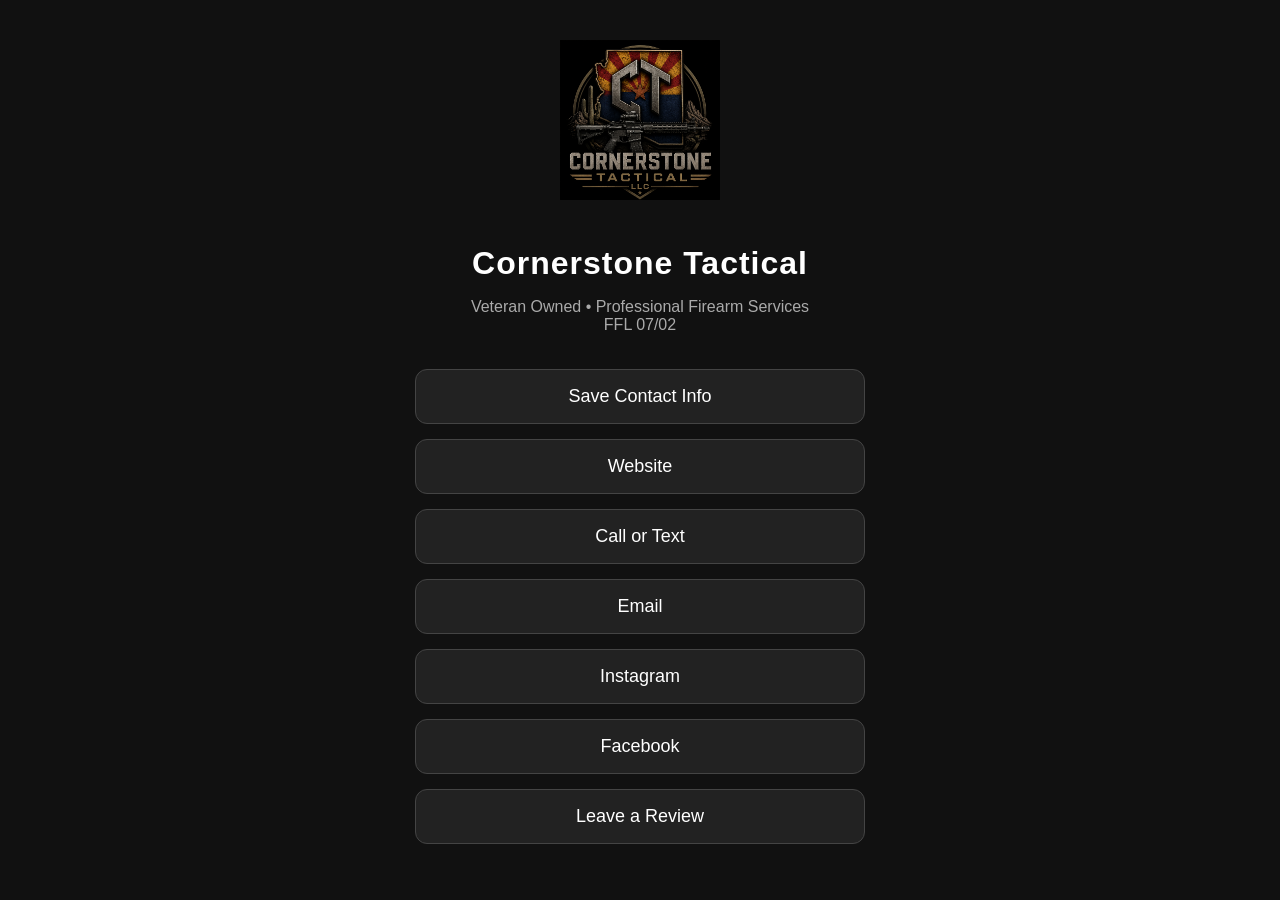
<file: card/index.html>
<!DOCTYPE html>
<html>
<head>
    <title>Cornerstone Tactical</title>
    <meta name="viewport" content="width=device-width, initial-scale=1.0">
    <meta charset="UTF-8">
    <link rel="stylesheet" href="styles.css">
</head>

<body>

<div class="container">

    <img src="../images/hero.jpg" class="logo" alt="Cornerstone Tactical">

    <h1>Cornerstone Tactical</h1>

    <p class="tagline">
    Veteran Owned • Professional Firearm Services<br>
    FFL 07/02
</p>
<a href="contact.vcf" class="button">
    Save Contact Info
</a>
    <a href="https://cornerstonetacticalaz.com" class="button">
        Website
    </a>

    <a href="tel:6029350340" class="button">
        Call or Text
    </a>

    <a href="mailto:cornerstonetacticalaz@gmail.com" class="button">
        Email
    </a>

    <a href="https://instagram.com/cornerstone_tactical" class="button">
        Instagram
    </a>
<a href="https://www.facebook.com/profile.php?id=61592400803992" class="button">
        Facebook
    </a>
<a href="https://g.page/r/CZeuagYIHbs4EBM/review" class="button">
    Leave a Review
</a>

</div>

</body>
</html>
</file>
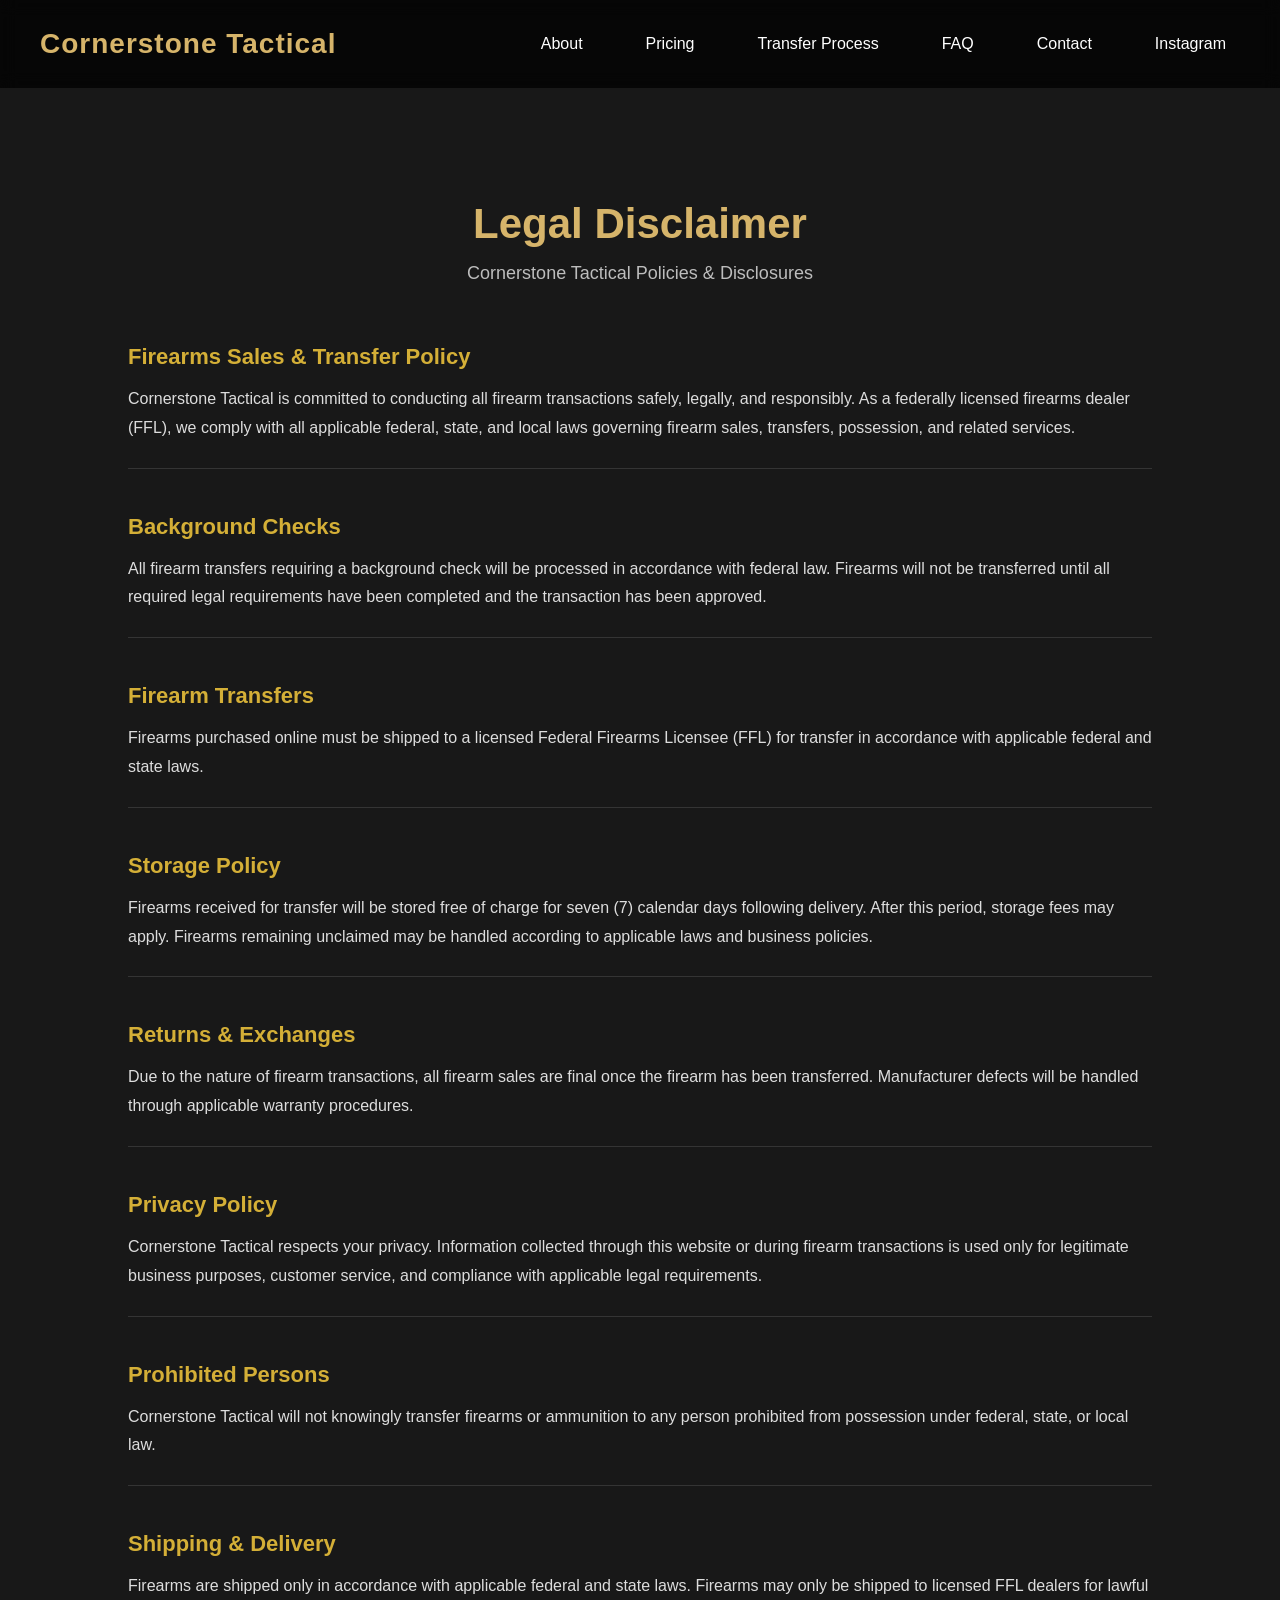
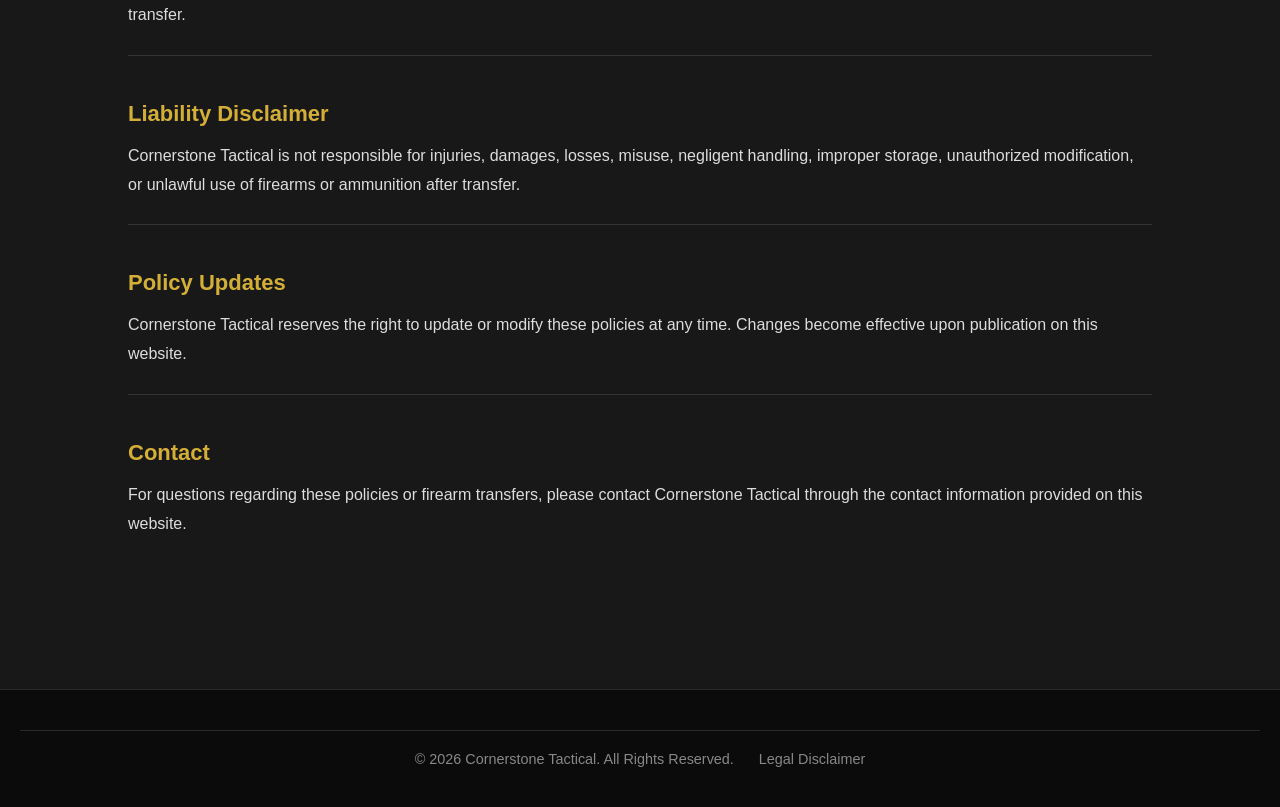
<file: legal.html>
<!DOCTYPE html>
<html lang="en">

<head>

<meta charset="UTF-8">
<meta name="viewport" content="width=device-width, initial-scale=1.0">

<title>Legal Disclaimer | Cornerstone Tactical</title>

<meta name="description" content="Cornerstone Tactical legal disclaimer, firearm transfer policies, privacy information, and business disclosures.">

<link rel="icon" type="image/png" sizes="32x32" href="/favicon-32.png?v=2">
<link rel="icon" type="image/png" sizes="16x16" href="/favicon-16.png?v=2">
<link rel="shortcut icon" href="/favicon-32.png?v=2">
<link rel="apple-touch-icon" href="/apple-touch-icon.png?v=2">
<link rel="icon" href="/favicon.ico">

<link rel="stylesheet" href="styles.css">


<!-- Google tag (gtag.js) -->
<script async src="https://www.googletagmanager.com/gtag/js?id=G-GX65HY13RM"></script>

<script>
window.dataLayer = window.dataLayer || [];

function gtag(){
    dataLayer.push(arguments);
}

gtag('js', new Date());

gtag('config', 'G-GX65HY13RM');
</script>

</head>



<body>


<header>

    <a href="index.html" class="logo">
    Cornerstone Tactical
</a>

    <button class="menu-toggle" aria-label="Toggle menu">
        ☰
    </button>


    <nav>

        <a href="index.html#about">About</a>
        <a href="index.html#pricing">Pricing</a>
        <a href="index.html#process">Transfer Process</a>
        <a href="index.html#faq">FAQ</a>
        <a href="index.html#contact">Contact</a>


        <a class="ig-button"
        href="https://instagram.com/cornerstone_tactical"
        target="_blank"
        rel="noopener">
        Instagram
        </a>

    </nav>


</header>


<section class="about legal-page">


<div class="section-title">

    <h2>Legal Disclaimer</h2>

    <p>
        Cornerstone Tactical Policies & Disclosures
    </p>

</div>


<div class="about-text legal-content">


</div>


<div class="legal-section">

<h3>Firearms Sales & Transfer Policy</h3>

<p>
Cornerstone Tactical is committed to conducting all firearm transactions safely,
legally, and responsibly. As a federally licensed firearms dealer (FFL), we comply
with all applicable federal, state, and local laws governing firearm sales,
transfers, possession, and related services.
</p>
</div>


<div class="legal-section">


<h3>Background Checks</h3>

<p>
All firearm transfers requiring a background check will be processed in accordance
with federal law. Firearms will not be transferred until all required legal
requirements have been completed and the transaction has been approved.
</p>

</div>


<div class="legal-section">

<h3>Firearm Transfers</h3>

<p>
Firearms purchased online must be shipped to a licensed Federal Firearms Licensee
(FFL) for transfer in accordance with applicable federal and state laws.
</p>

</div>


<div class="legal-section">

<h3>Storage Policy</h3>

<p>
Firearms received for transfer will be stored free of charge for seven (7) calendar
days following delivery. After this period, storage fees may apply. Firearms
remaining unclaimed may be handled according to applicable laws and business
policies.
</p>

</div>


<div class="legal-section">

<h3>Returns & Exchanges</h3>

<p>
Due to the nature of firearm transactions, all firearm sales are final once the
firearm has been transferred. Manufacturer defects will be handled through
applicable warranty procedures.
</p>

</div>


<div class="legal-section">

<h3>Privacy Policy</h3>

<p>
Cornerstone Tactical respects your privacy. Information collected through this
website or during firearm transactions is used only for legitimate business
purposes, customer service, and compliance with applicable legal requirements.
</p>

</div>


<div class="legal-section">

<h3>Prohibited Persons</h3>

<p>
Cornerstone Tactical will not knowingly transfer firearms or ammunition to any
person prohibited from possession under federal, state, or local law.
</p>

</div>


<div class="legal-section">

<h3>Shipping & Delivery</h3>

<p>
Firearms are shipped only in accordance with applicable federal and state laws.
Firearms may only be shipped to licensed FFL dealers for lawful transfer.
</p>

</div>


<div class="legal-section">

<h3>Liability Disclaimer</h3>

<p>
Cornerstone Tactical is not responsible for injuries, damages, losses, misuse,
negligent handling, improper storage, unauthorized modification, or unlawful use
of firearms or ammunition after transfer.
</p>

</div>


<div class="legal-section">

<h3>Policy Updates</h3>

<p>
Cornerstone Tactical reserves the right to update or modify these policies at any
time. Changes become effective upon publication on this website.
</p>

</div>


<div class="legal-section">

<h3>Contact</h3>

<p>
For questions regarding these policies or firearm transfers, please contact
Cornerstone Tactical through the contact information provided on this website.
</p>

</div>


</div>
</section>


<footer>

    <div class="footer-bottom">

        <p class="copyright">
            © 2026 Cornerstone Tactical. All Rights Reserved.
        </p>

        <a href="legal.html" class="legal-link">
            Legal Disclaimer
        </a>

    </div>

</footer>


<script src="script.js"></script>


</body>

</html>
</file>
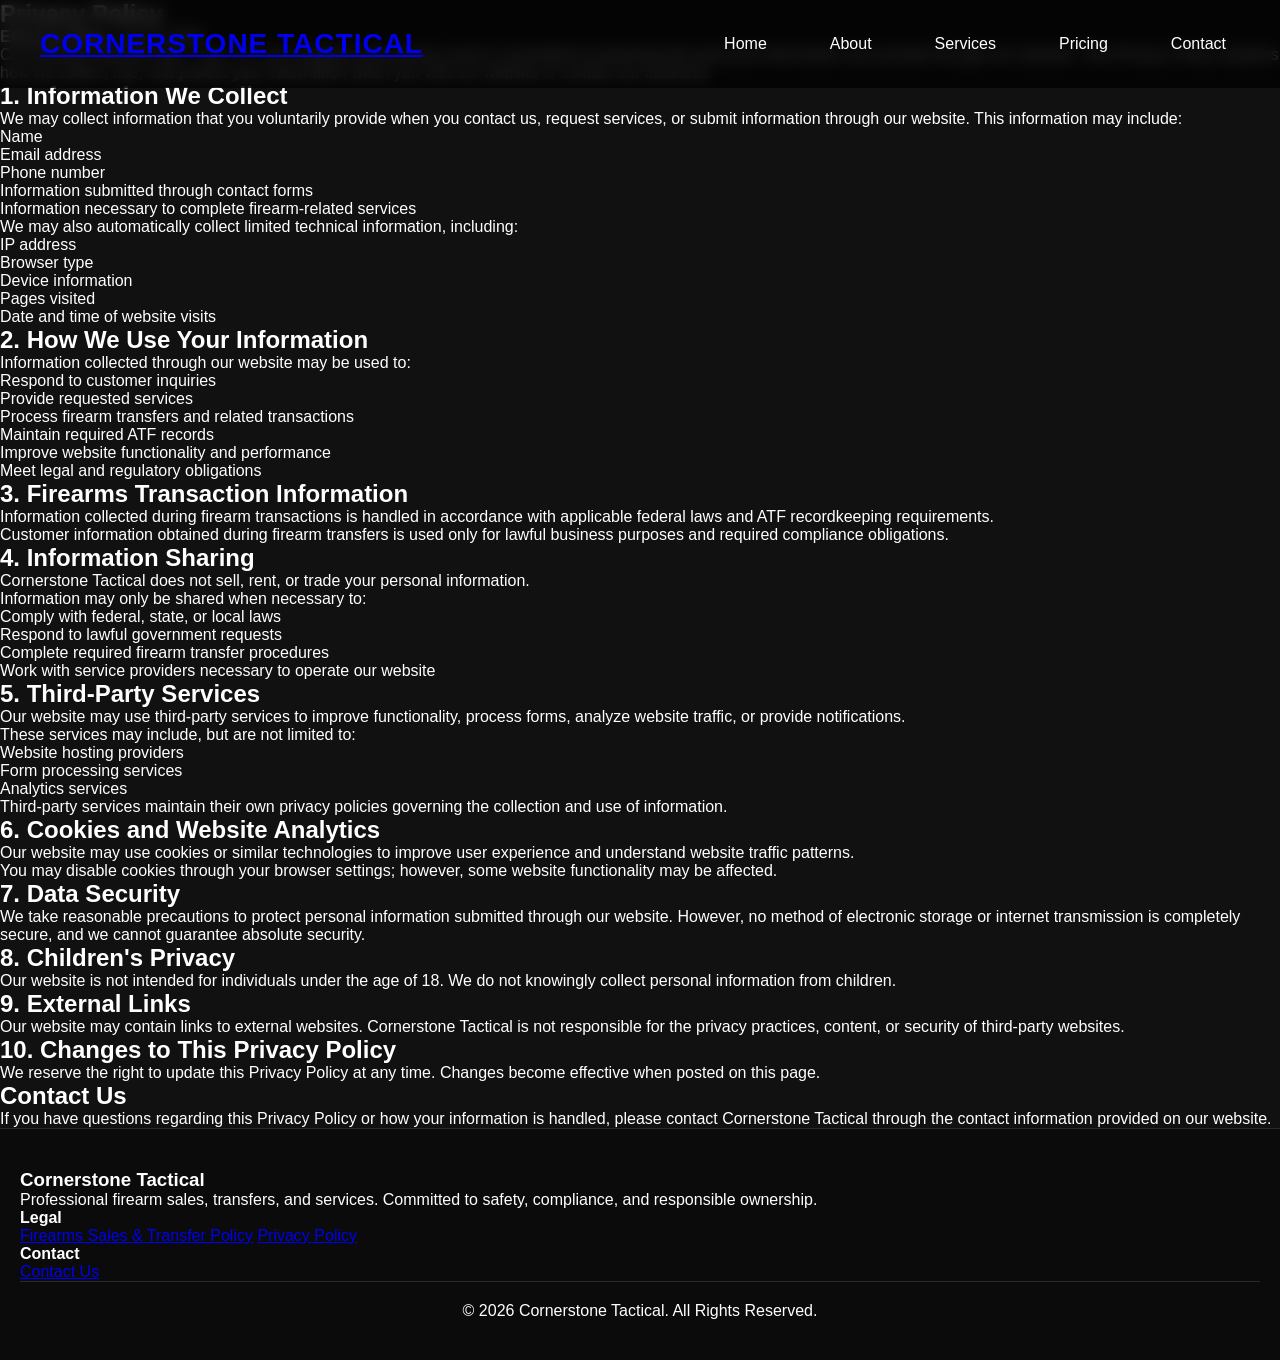
<file: privacy.html>
<!DOCTYPE html>
<html lang="en">

<head>
    <meta charset="UTF-8">
    <meta name="viewport" content="width=device-width, initial-scale=1.0">

    <title>Privacy Policy | Cornerstone Tactical</title>

    <link rel="stylesheet" href="styles.css">
    <link rel="icon" href="favicon.ico">

</head>

<body>

<header>
    <div class="logo">
        <a href="index.html">CORNERSTONE TACTICAL</a>
    </div>

    <button class="menu-toggle" aria-label="Toggle menu">
        ☰
    </button>

    <nav>
        <a href="index.html">Home</a>
        <a href="index.html#about">About</a>
        <a href="index.html#services">Services</a>
        <a href="index.html#pricing">Pricing</a>
        <a href="index.html#contact">Contact</a>
    </nav>
</header>


<main class="policy-page">

<section class="policy-container">

<h1>Privacy Policy</h1>

<p><strong>Effective Date:</strong> July 9, 2026</p>

<p>
Cornerstone Tactical ("we," "our," or "us") respects your privacy and is committed to protecting
the personal information you provide through our website. This Privacy Policy explains how we
collect, use, and protect your information when you visit our website or contact our business.
</p>


<h2>1. Information We Collect</h2>

<p>
We may collect information that you voluntarily provide when you contact us, request services,
or submit information through our website. This information may include:
</p>

<ul>
<li>Name</li>
<li>Email address</li>
<li>Phone number</li>
<li>Information submitted through contact forms</li>
<li>Information necessary to complete firearm-related services</li>
</ul>

<p>
We may also automatically collect limited technical information, including:
</p>

<ul>
<li>IP address</li>
<li>Browser type</li>
<li>Device information</li>
<li>Pages visited</li>
<li>Date and time of website visits</li>
</ul>


<h2>2. How We Use Your Information</h2>

<p>
Information collected through our website may be used to:
</p>

<ul>
<li>Respond to customer inquiries</li>
<li>Provide requested services</li>
<li>Process firearm transfers and related transactions</li>
<li>Maintain required ATF records</li>
<li>Improve website functionality and performance</li>
<li>Meet legal and regulatory obligations</li>
</ul>


<h2>3. Firearms Transaction Information</h2>

<p>
Information collected during firearm transactions is handled in accordance with applicable federal
laws and ATF recordkeeping requirements.
</p>

<p>
Customer information obtained during firearm transfers is used only for lawful business purposes
and required compliance obligations.
</p>


<h2>4. Information Sharing</h2>

<p>
Cornerstone Tactical does not sell, rent, or trade your personal information.
</p>

<p>
Information may only be shared when necessary to:
</p>

<ul>
<li>Comply with federal, state, or local laws</li>
<li>Respond to lawful government requests</li>
<li>Complete required firearm transfer procedures</li>
<li>Work with service providers necessary to operate our website</li>
</ul>


<h2>5. Third-Party Services</h2>

<p>
Our website may use third-party services to improve functionality, process forms, analyze website
traffic, or provide notifications.
</p>

<p>
These services may include, but are not limited to:
</p>

<ul>
<li>Website hosting providers</li>
<li>Form processing services</li>
<li>Analytics services</li>
</ul>

<p>
Third-party services maintain their own privacy policies governing the collection and use of
information.
</p>


<h2>6. Cookies and Website Analytics</h2>

<p>
Our website may use cookies or similar technologies to improve user experience and understand
website traffic patterns.
</p>

<p>
You may disable cookies through your browser settings; however, some website functionality may
be affected.
</p>


<h2>7. Data Security</h2>

<p>
We take reasonable precautions to protect personal information submitted through our website.
However, no method of electronic storage or internet transmission is completely secure, and we
cannot guarantee absolute security.
</p>


<h2>8. Children's Privacy</h2>

<p>
Our website is not intended for individuals under the age of 18. We do not knowingly collect
personal information from children.
</p>


<h2>9. External Links</h2>

<p>
Our website may contain links to external websites. Cornerstone Tactical is not responsible for
the privacy practices, content, or security of third-party websites.
</p>


<h2>10. Changes to This Privacy Policy</h2>

<p>
We reserve the right to update this Privacy Policy at any time. Changes become effective when
posted on this page.
</p>


<h2>Contact Us</h2>

<p>
If you have questions regarding this Privacy Policy or how your information is handled, please
contact Cornerstone Tactical through the contact information provided on our website.
</p>


</section>

</main>


<footer>
    <div class="footer-container">

        <div class="footer-brand">
            <h3>Cornerstone Tactical</h3>
            <p>
                Professional firearm sales, transfers, and services.
                Committed to safety, compliance, and responsible ownership.
            </p>
        </div>

        <div class="footer-links">
            <h4>Legal</h4>
            <a href="policy.html">Firearms Sales & Transfer Policy</a>
            <a href="privacy.html">Privacy Policy</a>
        </div>

        <div class="footer-links">
            <h4>Contact</h4>
            <a href="index.html#contact">Contact Us</a>
        </div>

    </div>

    <div class="footer-bottom">
        <p>
            © 2026 Cornerstone Tactical. All Rights Reserved.
        </p>
    </div>
</footer>


<script src="script.js"></script>

</body>
</html>
</file>
<file: card/styles.css>
body {
    margin: 0;
    font-family: "Helvetica Neue", Helvetica, Arial, sans-serif;
    background: #111;
    color: white;
    text-align: center;
}

.container {
    max-width: 450px;
    margin: auto;
    padding: 40px 20px;
}

.logo {
    width: 160px;
    height: 160px;
    object-fit: contain;
    margin-bottom: 20px;
}

h1 {
    font-size: 32px;
    letter-spacing: 1px;
    margin-bottom: 10px;
}

.tagline {
    color: #aaa;
    font-size: 16px;
    margin-bottom: 35px;
}

.button {
    display: block;
    background: #222;
    border: 1px solid #444;
    color: white;
    text-decoration: none;
    padding: 16px;
    margin: 15px 0;
    border-radius: 12px;
    font-size: 18px;
    transition: .2s;
}

.button:hover {
    background: #333;
}
</file>
<file: styles.css>
*{
    margin:0;
    padding:0;
    box-sizing:border-box;
}

html{
    scroll-behavior:smooth;
}

body{

    font-family:Arial, Helvetica, sans-serif;
    background:#111;
    color:white;

}

header{

    position:fixed;

    top:0;
    left:0;

    width:100%;

    display:flex;
    justify-content:space-between;
    align-items:center;

    padding:20px 8%;

    background:rgba(0,0,0,.75);

    backdrop-filter:blur(8px);

    z-index:999;

}

.logo{

    font-size:28px;

    font-weight:bold;

    letter-spacing:1px;

    color:#d6b46a;

}
.logo {
    text-decoration: none;
    display: inline-block;
}

nav{

    display:flex;
    gap:35px;

}

nav a{

    color:white;

    text-decoration:none;

    transition:.3s;

}

nav a:hover{

    color:#d6b46a;

}

.hero{
    position:relative;
    height:100vh;

    display:flex;
    justify-content:center;
    align-items:center;
    text-align:center;

    background-image:url("images/hero.jpg");

    background-size:contain;
    background-repeat:no-repeat;
    background-position:center;

    background-color:#111;
}

.overlay{

    position:absolute;

    inset:0;

    background:rgba(0,0,0,.55);

}

.hero-content{

    position:relative;

    z-index:2;

    width:min(90%,900px);

}

.emblem{

    width:220px;

    max-width:75%;

    margin-bottom:30px;

}

.hero h1{

    font-size:60px;

    margin-bottom:15px;

}

.hero h2{

    color:#d6b46a;

    margin-bottom:25px;

    font-size:28px;

}

.hero p{

    font-size:20px;

    line-height:1.8;

    margin-bottom:40px;

}

.button{

    display:inline-block;

    padding:16px 38px;

    background:#d6b46a;

    color:black;

    text-decoration:none;

    font-weight:bold;

    border-radius:6px;

    transition:.3s;

}

.button:hover{

    transform:translateY(-3px);

    background:white;

}

@media(max-width:768px){

header{

    flex-direction:column;

    gap:20px;

}

nav{

    gap:18px;

    flex-wrap:wrap;

    justify-content:center;

}

.hero h1{

    font-size:38px;

}

.hero h2{

    font-size:20px;

}

.hero p{

    font-size:17px;

}

.emblem{

    width:160px;

}

}
/* ========================= */
/* ABOUT SECTION */
/* ========================= */

.about{

    background:#181818;

    padding:100px 10%;

}

.section-title{

    text-align:center;

    margin-bottom:60px;

}

.section-title h2{

    font-size:42px;

    color:#d6b46a;

    margin-bottom:15px;

}

.section-title p{

    color:#bdbdbd;

    font-size:18px;

}

.about-text{

    max-width:900px;

    margin:auto;

    text-align:center;

    line-height:1.9;

    font-size:18px;

}

.about-text p{

    margin-bottom:25px;

}

.cards{

    margin-top:70px;

    display:grid;

    grid-template-columns:repeat(auto-fit,minmax(260px,1fr));

    gap:30px;

}

.card{

    background:#222;

    padding:35px;

    border-radius:10px;

    border:1px solid rgba(214,180,106,.25);

    transition:.35s;

}

.card:hover{

    transform:translateY(-8px);

    border-color:#d6b46a;

    box-shadow:0 15px 35px rgba(0,0,0,.4);

}

.card h3{

    color:#d6b46a;

    margin-bottom:20px;

    font-size:24px;

}

.card p{

    line-height:1.8;

    color:#d6d6d6;

}
/* ========================= */
/* PRICING */
/* ========================= */

.pricing{

    padding:100px 10%;

    background:#111;

}

.pricing-grid{

    display:grid;

    grid-template-columns:repeat(auto-fit,minmax(300px,1fr));

    gap:35px;

    margin-top:60px;

}

.price-card{

    background:#1d1d1d;

    border-radius:12px;

    padding:45px 35px;

    text-align:center;

    border:1px solid rgba(214,180,106,.2);

    transition:.35s;

}

.price-card:hover{

    transform:translateY(-10px);

    border-color:#d6b46a;

    box-shadow:0 20px 45px rgba(0,0,0,.45);

}

.featured{

    border:2px solid #d6b46a;

}

.price-icon{

    font-size:48px;

    margin-bottom:20px;

}

.price-card h3{

    color:#d6b46a;

    font-size:28px;

    margin-bottom:20px;

}

.price{

    font-size:48px;

    font-weight:bold;

    margin-bottom:30px;

}

.price-card ul{

    list-style:none;

    margin-bottom:35px;

}

.price-card li{

    padding:10px 0;

    color:#d8d8d8;

}

.price-button{

    display:inline-block;

    padding:14px 28px;

    background:#d6b46a;

    color:#111;

    font-weight:bold;

    border-radius:6px;

    text-decoration:none;

    transition:.3s;

}

.price-button:hover{

    background:white;

    transform:translateY(-2px);

}
/* ========================= */
/* PROCESS */
/* ========================= */

.process{

    background:#181818;

    padding:100px 10%;

}

.timeline{

    max-width:900px;

    margin:auto;

}

.step{

    display:flex;

    gap:25px;

    margin-bottom:35px;

    align-items:flex-start;

}

.step span{

    width:50px;

    height:50px;

    background:#d6b46a;

    color:#111;

    border-radius:50%;

    display:flex;

    justify-content:center;

    align-items:center;

    font-weight:bold;

    font-size:22px;

    flex-shrink:0;

}

.step h3{

    color:#d6b46a;

    margin-bottom:8px;

}

/* FAQ */

.faq{

    padding:100px 10%;

    background:#111;

}

.faq-item{

    max-width:900px;

    margin:20px auto;

}

.faq-question{

    width:100%;

    text-align:left;

    background:#1d1d1d;

    color:white;

    padding:20px;

    border:none;

    font-size:18px;

    cursor:pointer;

    border-left:5px solid #d6b46a;

}

.faq-answer{

    display:none;

    padding:20px;

    background:#222;

    line-height:1.8;

}

.faq-answer.active{

    display:block;

}

/* CONTACT */

.contact{

    padding:100px 10%;

    background:#181818;

}

.contact-box{

    max-width:700px;

    margin:auto;

    background:#222;

    padding:40px;

    border-radius:10px;

    text-align:center;

    border:1px solid rgba(214,180,106,.25);

}

.contact-box h3{

    color:#d6b46a;

    margin-bottom:20px;

}

.contact-box p{

    margin:15px 0;

    line-height:1.8;

}
/* ========================= */
/* CONTACT FORM (PREMIUM STYLE) */
/* ========================= */

.contact-form{
    background:#111;
    padding:100px 10%;
}

.form-container{
    max-width:850px;
    margin:auto;
    background:#1d1d1d;
    padding:40px;
    border-radius:12px;
    border:1px solid rgba(214,180,106,.25);
    box-shadow:0 20px 50px rgba(0,0,0,.4);
}

form{
    display:flex;
    flex-direction:column;
    gap:20px;
}

.form-grid{
    display:grid;
    grid-template-columns:repeat(2,1fr);
    gap:20px;
}

input,
textarea{
    width:100%;
    padding:16px;
    background:#222;
    color:white;
    border:1px solid #444;
    border-radius:6px;
    font-size:16px;
}

input:focus,
textarea:focus{
    outline:none;
    border-color:#d6b46a;
}

textarea{
    resize:none;
}

form button{
    padding:16px;
    background:#d6b46a;
    color:#111;
    font-weight:bold;
    border:none;
    border-radius:6px;
    cursor:pointer;
    transition:.3s;
    font-size:16px;
}

form button:hover{
    background:white;
    transform:translateY(-2px);
}
.nav{
    display:flex;
    gap:18px;
}

nav a{
    color:white;
    text-decoration:none;

    padding:10px 14px;
    border-radius:6px;

    transition:.25s ease;

    font-weight:500;
}

nav a:hover{
    color:#d6b46a;
    background:rgba(214,180,106,.12);
    border:1px solid rgba(214,180,106,.35);
}
}

/* MOBILE FIX */
@media(max-width:768px){

    .form-grid{
        grid-template-columns:1fr;
    }

}.menu-toggle{
    display:none;
    background:none;
    border:none;
    color:white;
    font-size:30px;
    cursor:pointer;
}

/* MOBILE */
@media(max-width:768px){

    .menu-toggle{
        display:block;
    }

    nav{
        display:none;
        flex-direction:column;
        width:100%;
        margin-top:15px;
        gap:10px;
    }

    nav.show{
        display:flex;
    }

    header{
        flex-direction:column;
        align-items:flex-start;
    }

    nav a{
        width:100%;
        padding:12px;
    }
}
.discount-note{
    text-align:center;
    color:white;
    font-size:16px;
    margin-top:20px;
    opacity:0.9;
    letter-spacing:0.3px;
}
@media (max-width: 768px){

    .form-grid{
        grid-template-columns: 1fr;
    }

    input,
    textarea{
        font-size:16px; /* prevents iPhone zoom + improves readability */
    }

}
.faq-answer {
    display: none;
    padding: 10px 0;
}

.faq-answer.open {
    display: block;
}
html {
    scroll-padding-top: 120px; /* adjust to your header height */
}
header {
    transition: all 0.25s ease;
    padding: 25px 40px;
}

header.shrink {
    padding: 10px 40px;
    box-shadow: 0 2px 10px rgba(0,0,0,0.15);
}

/* Footer */

footer {
    background: #0b0b0b;
    border-top: 1px solid rgba(255,255,255,0.12);
    padding: 50px 20px 20px;
}

/* ========================= */
/* FOOTER */
/* ========================= */

footer {
    background: #0b0b0b;
    border-top: 1px solid rgba(255,255,255,.12);
    padding: 40px 20px;
}

.footer-verse span {
    display: block;
    margin-top: 15px;
    color: #ddd;
    font-style: italic;
    font-weight: normal;
}


.footer-bottom {
    border-top: 1px solid rgba(255,255,255,.12);
    padding-top: 20px;

    display: flex;
    justify-content: space-between;
    align-items: center;
}

.copyright {
    color: #888;
    font-size: .9rem;
}

.legal-link {
    color: #888;
    text-decoration: none;
    font-size: .9rem;
    font-weight: normal;
    transition: .3s;
}

.legal-link:hover {
    color: white;
}

/* Mobile Footer */

@media (max-width: 768px) {

    .footer-bottom {
        flex-direction: column;
        gap: 15px;
        text-align: center;
    }

}
.legal-content {
    text-align: left;
}

.legal-section {
    margin-bottom: 45px;
    padding-bottom: 25px;
    border-bottom: 1px solid rgba(255,255,255,0.12);
}

.legal-section:last-child {
    border-bottom: none;
}

.legal-section h3 {
    color: #d4af37;
    font-size: 22px;
    margin-bottom: 15px;
}

.legal-section p {
    line-height: 1.8;
    color: #ddd;
}
.legal-page {
    padding-top: 200px;
    padding-bottom: 80px;
}
.footer-bottom {
    border-top: 1px solid rgba(255,255,255,.12);
    padding-top:20px;

    display:flex;
    justify-content:center;
    align-items:center;
    gap:25px;
}
.footer-verse {
    max-width: 700px;
    margin: 1.5rem auto;
    padding: 0 1rem;
    font-style: italic;
    line-height: 1.7;
    font-size: 0.95rem;
    opacity: 0.9;
    text-align: center;
}
/* Floating Call Button */
.call-button {
    position: fixed;
    bottom: 20px;
    right: 20px;
    background-color: #d6b46a;
    color: black;
    text-decoration: none;
    padding: 15px 22px;
    border-radius: 50px;
    font-weight: bold;
    font-size: 16px;
    box-shadow: 0 4px 15px rgba(0,0,0,.3);
    z-index: 9999;
    transition: .3s ease;
}

.call-button:hover {
    transform: translateY(-2px);
    opacity: .9;
}

@media (max-width:768px){
    .call-button{
        bottom:15px;
        right:15px;
        padding:14px 20px;
    }
}
@media (max-width:768px){

    .call-button {
        width:50px;
        height:50px;
        padding:0;
        border-radius:50%;
        display:flex;
        align-items:center;
        justify-content:center;
        font-size:0;
        background:#d6b46a;
        color:#111;
    }

    .call-button::after {
        content:"☎";
        font-size:28px;
    }

}



/* WORK GALLERY */
.gallery{padding:100px 10%;background:#111}.gallery-grid{max-width:1200px;margin:0 auto;display:grid;grid-template-columns:repeat(4,1fr);gap:18px}.gallery-item{display:block;position:relative;padding:0;border:1px solid rgba(214,180,106,.25);border-radius:10px;overflow:hidden;background:#181818;cursor:pointer;aspect-ratio:3/4;transition:transform .3s ease,border-color .3s ease,box-shadow .3s ease}.gallery-item:hover{transform:translateY(-5px);border-color:#d6b46a;box-shadow:0 16px 35px rgba(0,0,0,.45)}.gallery-item img{width:100%;height:100%;display:block;object-fit:cover}.gallery-lightbox{position:fixed;inset:0;z-index:10000;display:none;align-items:center;justify-content:center;padding:40px 70px;background:rgba(0,0,0,.94)}.gallery-lightbox.open{display:flex}.gallery-lightbox-image{max-width:min(92vw,1100px);max-height:88vh;object-fit:contain;border-radius:6px;box-shadow:0 20px 60px rgba(0,0,0,.65)}.gallery-lightbox-close,.gallery-lightbox-prev,.gallery-lightbox-next{position:absolute;border:0;background:transparent;color:white;cursor:pointer;z-index:2}.gallery-lightbox-close{top:18px;right:28px;font-size:44px;line-height:1}.gallery-lightbox-prev,.gallery-lightbox-next{top:50%;transform:translateY(-50%);font-size:46px;padding:18px}.gallery-lightbox-prev{left:12px}.gallery-lightbox-next{right:12px}body.gallery-open{overflow:hidden}@media(max-width:900px){.gallery-grid{grid-template-columns:repeat(2,1fr)}}@media(max-width:600px){.gallery{padding:80px 6%}.gallery-grid{gap:12px}.gallery-lightbox{padding:55px 42px 30px}.gallery-lightbox-prev,.gallery-lightbox-next{font-size:34px;padding:10px}.gallery-lightbox-close{top:12px;right:18px;font-size:38px}}

/* Redesigned dark tactical product gallery */
.shop-gallery{background:radial-gradient(ellipse at 95% 0%,#2c2820 0%,transparent 42%),#0a0b0c;color:#f2f0e9;padding:100px 6%;border-top:1px solid #37332c;border-bottom:1px solid #37332c}
.shop-wrap{max-width:1320px;margin:auto}.shop-eyebrow{color:#cba766;font-size:11px;letter-spacing:.26em;font-weight:800;margin-bottom:20px}.shop-heading{display:flex;justify-content:space-between;gap:30px;align-items:end;margin-bottom:45px}.shop-heading h2{font-size:clamp(42px,6vw,82px);line-height:1.04;text-transform:uppercase;letter-spacing:-.045em;margin:0;color:#fff}.shop-dot{color:#d0ab67}.shop-heading p{font-size:16px;color:#a8a8a5;margin-top:15px}.shop-stat{max-width:230px;border-left:1px solid #5e503a;padding-left:22px;display:flex;flex-direction:column;gap:8px}.shop-stat strong{font-size:18px;color:#d0ab67}.shop-stat span{font-size:10px;line-height:1.7;letter-spacing:.12em;color:#9e9b95}.shop-toolbar{display:flex;justify-content:space-between;align-items:center;gap:16px;border-top:1px solid #343331;border-bottom:1px solid #343331;padding:17px 0;margin-bottom:28px}.shop-filters{display:flex;flex-wrap:wrap;gap:8px}.shop-filter{appearance:none;border:1px solid #48443d;background:#191a1b;color:#ccc;padding:11px 17px;border-radius:3px;font:700 12px inherit;cursor:pointer;transition:background .2s,color .2s}.shop-filter:hover,.shop-filter:focus-visible{border-color:#d0ab67}.shop-filter.active{background:#d0ab67;border-color:#d0ab67;color:#121212}.shop-count{white-space:nowrap;color:#9d9a95;font-size:11px;font-weight:800;letter-spacing:.12em}.shop-grid{display:grid;grid-template-columns:repeat(3,minmax(0,1fr));gap:22px}.shop-card{background:#171819;border:1px solid #353331;overflow:hidden;transition:transform .2s,border-color .2s}.shop-card:hover{transform:translateY(-4px);border-color:#947c52}.shop-photo{width:100%;border:0;display:block;position:relative;cursor:zoom-in;padding:0;background:#222;aspect-ratio:4/4.7;overflow:hidden}.shop-photo img{width:100%;height:100%;object-fit:cover;display:block;transition:transform .4s}.shop-photo:hover img{transform:scale(1.045)}.shop-zoom{position:absolute;bottom:12px;right:12px;background:#111d;color:#fff;border:1px solid #ffffff55;padding:9px 11px;font-size:10px;letter-spacing:.1em}.shop-card-detail{padding:21px}.shop-card-kicker{font-size:10px;letter-spacing:.12em;color:#caa969;text-transform:uppercase;font-weight:700}.shop-card h3{font-size:23px;color:#fff;margin:9px 0 22px;line-height:1.2}.shop-card-bottom{border-top:1px solid #343331;padding-top:17px;display:flex;align-items:center;justify-content:space-between;gap:10px}.shop-card-bottom strong{font-size:17px;color:#fff}.shop-card-bottom a,.shop-footer a{color:#d0ab67;font-size:11px;letter-spacing:.1em;font-weight:800;text-decoration:none}.shop-card-bottom a:hover,.shop-footer a:hover{text-decoration:underline}.shop-footer{display:flex;justify-content:space-between;gap:20px;align-items:center;margin-top:30px}.shop-footer p{color:#999;max-width:780px;font-size:12px;line-height:1.7}.shop-footer a{white-space:nowrap}.shop-empty{grid-column:1/-1;padding:65px 15px;text-align:center;color:#bbb;border:1px dashed #555}.shop-modal{position:fixed;inset:0;z-index:10000;background:#000e;display:none;align-items:center;justify-content:center;padding:22px}.shop-modal.open{display:flex}.shop-modal-inner{position:relative;display:flex;background:#181818;border:1px solid #68583c;max-width:1000px;width:100%;max-height:90vh;overflow:auto}.shop-modal-image{width:65%;max-height:85vh;object-fit:contain;background:#090909}.shop-modal-info{padding:55px 25px 25px;display:flex;flex-direction:column;justify-content:center;gap:16px;flex:1}.shop-modal-title{color:white;font-size:26px}.shop-modal-description{color:#bbb;font-size:14px;line-height:1.7}.shop-modal-order{color:#d0ab67;font-size:13px;font-weight:800}.shop-modal-close{position:absolute;right:12px;top:10px;background:#333;color:white;border:1px solid #777;width:38px;height:38px;font-size:28px;cursor:pointer;z-index:1}body.shop-modal-open{overflow:hidden}@media(max-width:950px){.shop-grid{grid-template-columns:repeat(2,minmax(0,1fr))}.shop-stat{display:none}}@media(max-width:580px){.shop-gallery{padding:65px 5%}.shop-heading{margin-bottom:28px}.shop-toolbar{align-items:start;flex-direction:column}.shop-filter{padding:9px 12px}.shop-grid{gap:12px}.shop-card-detail{padding:13px}.shop-card h3{font-size:17px}.shop-card-kicker{font-size:9px}.shop-card-bottom{flex-wrap:wrap}.shop-card-bottom strong{font-size:14px}.shop-card-bottom a{font-size:10px}.shop-footer{align-items:start;flex-direction:column}.shop-modal-inner{flex-direction:column}.shop-modal-image{width:100%;max-height:55vh}.shop-modal-info{padding:20px}}

/* Shop design selector / price update */
.shop-instruction{color:#c7c1b6;font-size:14px;margin:0}.shop-select-label{display:block;color:#caa969;font-size:11px;font-weight:800;letter-spacing:.12em;margin:0 0 14px}.shop-mag-select{display:block;width:100%;margin-top:9px;background:#252526;border:1px solid #756a56;color:#fff;padding:12px 10px;border-radius:3px;font-size:14px}.shop-mag-select:focus-visible{outline:2px solid #d0ab67}.shop-dynamic-price{display:block;color:#fff;font-size:17px;margin:12px 0}.shop-inquire{width:100%;padding:13px 8px;background:#d0ab67;border:0;color:#141414;font-size:12px;font-weight:800;letter-spacing:.08em;cursor:pointer}.shop-inquire:disabled{opacity:.42;cursor:not-allowed}.shop-image-missing .shop-photo{background:#2c2c2c}

/* Engraving shade disclosure and pre-inquiry acknowledgment */
.shop-shade-note{margin-top:34px;padding:22px 25px;background:#1a1a19;border:1px solid #665337;border-left:4px solid #d0ab67;color:#ddd}
.shop-shade-note strong{display:block;color:#d0ab67;font-size:11px;letter-spacing:.12em;margin-bottom:9px}
.shop-shade-note p{font-size:13px;line-height:1.7;color:#c9c6c0;margin:0}
.custom-design-panel{margin:42px 0 26px;padding:clamp(22px,4vw,48px);border:1px solid #6e5832;background:linear-gradient(140deg,#181a1b,#24231e);color:#f5f2eb;border-radius:12px;box-shadow:0 12px 38px #0005}
.custom-design-eyebrow{font-size:12px;letter-spacing:.19em;color:#d4b26a;font-weight:800;margin-bottom:10px}
.custom-design-panel h3{font-size:clamp(30px,4vw,48px);line-height:1.1;margin:0 0 10px;color:#fff}
.custom-design-lead{color:#d3d0c9;margin:0 0 20px}
.custom-deposit-highlight{display:flex;gap:18px;align-items:center;border:1px solid #846e46;border-radius:8px;padding:16px 20px;background:#322c21;margin:20px 0 26px}
.custom-deposit-highlight>strong{font-size:48px;line-height:1;color:#e5bd70}
.custom-deposit-highlight>span{font-weight:800;letter-spacing:.08em;font-size:13px;color:#f8e3b7}
.custom-deposit-highlight small{font-weight:400;letter-spacing:normal;font-size:13px;color:#e5e0d4}
.custom-design-panel h4{font-size:19px;color:#fff;margin:0 0 12px}
.custom-policy-list{padding-left:22px;margin:0 0 28px;line-height:1.65;color:#e2ded6}
.custom-policy-list li{margin-bottom:10px}
.custom-design-form{display:grid;gap:11px;max-width:760px}
.custom-design-form>label:not(.custom-policy-check){font-size:13px;font-weight:700;letter-spacing:.04em;color:#f2e6cc}
.custom-design-form select,.custom-design-form textarea{box-sizing:border-box;width:100%;background:#101112;color:#fff;border:1px solid #777064;border-radius:6px;padding:13px;font:inherit}
.custom-design-form select option{color:#fff;background:#161718}
.custom-policy-check{display:flex;align-items:flex-start;gap:10px;color:#f3ede1;font-size:14px;line-height:1.5;margin:10px 0}
.custom-policy-check input{margin-top:4px;accent-color:#d4aa57;flex-shrink:0}
.custom-request-button{cursor:pointer;background:#d3a959;color:#181714;border:0;border-radius:6px;padding:15px 18px;font-weight:800;letter-spacing:.06em;text-align:center}
.custom-request-button:hover,.custom-request-button:focus-visible{background:#f0c982}
.custom-form-hint{color:#c9c4b9;font-size:12px;line-height:1.5;margin:0}
@media(max-width:600px){.custom-deposit-highlight>strong{font-size:38px}.custom-design-panel{padding:22px 18px}}

/* v8: Compact design thumbnails; existing click-to-enlarge modal remains unchanged. */
@media (min-width: 951px) {
  .shop-grid { grid-template-columns: repeat(4, minmax(0, 1fr)); gap: 16px; }
}
@media (min-width: 581px) and (max-width: 950px) {
  .shop-grid { grid-template-columns: repeat(3, minmax(0, 1fr)); gap: 14px; }
}
@media (max-width: 580px) {
  .shop-grid { grid-template-columns: repeat(2, minmax(0, 1fr)); gap: 10px; }
}
.shop-photo { aspect-ratio: 1 / 1.05; }
.shop-photo img { object-fit: contain; }
.shop-card-detail { padding: 14px; }
.shop-card h3 { font-size: 18px; margin: 7px 0 13px; }
.shop-mag-select { padding: 9px 8px; }
@media (max-width: 580px) {
  .shop-card-detail { padding: 10px; }
  .shop-card h3 { font-size: 15px; }
  .shop-select-label { font-size: 10px; }
  .shop-inquire { font-size: 10px; padding: 11px 5px; }
}

/* Multi-design cart */
.order-summary{margin:30px 0 40px;padding:clamp(18px,3vw,30px);background:#1c1d1d;border:1px solid #806b46;color:#fff;border-radius:8px;scroll-margin-top:80px}.order-summary h3{color:#fff;font-size:clamp(21px,3vw,28px);margin:0}.order-summary h3 span{color:#d0ab67}.order-heading{display:flex;justify-content:space-between;align-items:center;flex-wrap:wrap;gap:12px;border-bottom:1px solid #51483b;padding-bottom:16px}.order-heading>span,.order-note{font-size:12px;color:#c9c1b6}.order-summary #order-empty{padding:16px 0;color:#c9c1b6}.order-summary #order-empty[hidden]{display:none}.order-row{display:grid;grid-template-columns:60px minmax(0,1fr) auto auto auto;align-items:center;gap:12px;background:#272828;border:1px solid #4b453b;padding:10px;margin:10px 0}.order-row img{width:60px;height:60px;object-fit:contain;background:#111}.order-info{display:grid;gap:5px;min-width:0}.order-info strong{overflow-wrap:anywhere}.order-info span{font-size:12px;color:#ccc}.order-row label{font-size:12px;white-space:nowrap}.order-row input{width:55px;padding:8px;color:#fff;background:#111;border:1px solid #967c4c;border-radius:3px}.order-line-price{white-space:nowrap}.order-remove{background:transparent;border:1px solid #967c4c;color:#eee;padding:8px;cursor:pointer}.order-footer{display:flex;align-items:center;justify-content:space-between;gap:14px;flex-wrap:wrap;margin-top:18px}.order-footer strong{font-size:20px}.order-footer button{padding:14px 22px;background:#d0ab67;color:#111;border:0;font-weight:800;cursor:pointer}.order-footer button:disabled{opacity:.4;cursor:not-allowed}.order-note{line-height:1.6;margin-top:15px}@media(max-width:650px){.order-row{grid-template-columns:50px minmax(0,1fr) auto;gap:8px}.order-row img{width:50px;height:50px}.order-row label{grid-column:2}.order-line-price{grid-column:3;grid-row:2}.order-remove{grid-column:3;grid-row:1}.order-footer button{width:100%}}
/* Age confirmation */
.age-gate{position:fixed;inset:0;z-index:99999;background:rgba(0,0,0,.96);display:flex;align-items:center;justify-content:center;padding:20px;color:#fff}.age-gate[hidden]{display:none}.age-gate-panel{width:min(100%,540px);background:#1b1c1d;border:1px solid #b4935a;padding:clamp(26px,5vw,48px);text-align:center;box-shadow:0 16px 80px #000}.age-gate-eyebrow{color:#d0ab67;font-size:13px;letter-spacing:.2em;font-weight:700}.age-gate h2{font-size:clamp(28px,5vw,42px);color:#fff;margin:20px 0}.age-gate p{font-size:18px;line-height:1.6;color:#eee}.age-gate-actions{display:flex;gap:12px;margin-top:30px}.age-gate button{flex:1;padding:15px 12px;border:1px solid #b4935a;cursor:pointer;font-weight:800;letter-spacing:.04em}.age-gate #age-yes{background:#c9a66b;color:#111}.age-gate #age-no{background:transparent;color:#fff}@media(max-width:480px){.age-gate-actions{flex-direction:column}}
/* Magazine order destination check */
.order-state-wrap{margin:20px 0 10px;display:flex;flex-direction:column;align-items:flex-start;gap:8px}.order-state-wrap label{font-weight:700;color:#fff}.order-state-wrap select{width:min(100%,420px);padding:12px 14px;border:1px solid #967c4c;border-radius:4px;background:#111;color:#fff;font:inherit}.order-state-wrap select:focus{outline:2px solid #d0ab67;outline-offset:2px}.order-state-wrap .order-state-help{font-size:12px;color:#c9c1b6;margin:0}
/* Persistent cart indicator and add-to-order feedback */
.floating-cart{position:fixed;right:18px;top:96px;z-index:9000;display:flex;align-items:center;gap:9px;padding:12px 15px;background:#171819;color:#fff;text-decoration:none;border:1px solid #d0ab67;border-radius:999px;box-shadow:0 5px 20px #0009;font-size:14px;font-weight:700;transition:background .15s ease}
.floating-cart:hover,.floating-cart:focus-visible,.floating-cart.has-items{background:#3b3020;color:#fff}
.floating-cart-icon{font-size:19px;line-height:1}
.floating-cart-count{display:inline-flex;align-items:center;justify-content:center;min-width:26px;height:26px;padding:0 5px;border-radius:100px;background:#d0ab67;color:#171819;font-weight:800;font-variant-numeric:tabular-nums}
.cart-feedback{position:fixed;top:155px;right:18px;z-index:9001;max-width:min(340px,calc(100vw - 36px));background:#262820;color:#fff;border:1px solid #d0ab67;border-radius:6px;padding:11px 16px;font-size:14px;box-shadow:0 4px 14px #0008;opacity:0;visibility:hidden;transform:translateY(6px);transition:opacity .2s,transform .2s,visibility .2s;pointer-events:none}
.cart-feedback.visible{opacity:1;visibility:visible;transform:translateY(0)}
@media(max-width:500px){.floating-cart{right:12px;top:86px;padding:10px 12px}.cart-feedback{right:12px;top:145px}}

/* These portrait photographs are 3:4. Match their thumbnail frames to the
   actual image proportions so no gray letterboxing shows beneath them. */
.shop-photo:has(img[src$="98-minuteman-flag.jpg"]),
.shop-photo:has(img[src$="102-gorilla-warfare.jpg"]) {
  aspect-ratio: 3 / 4;
}
</file>
